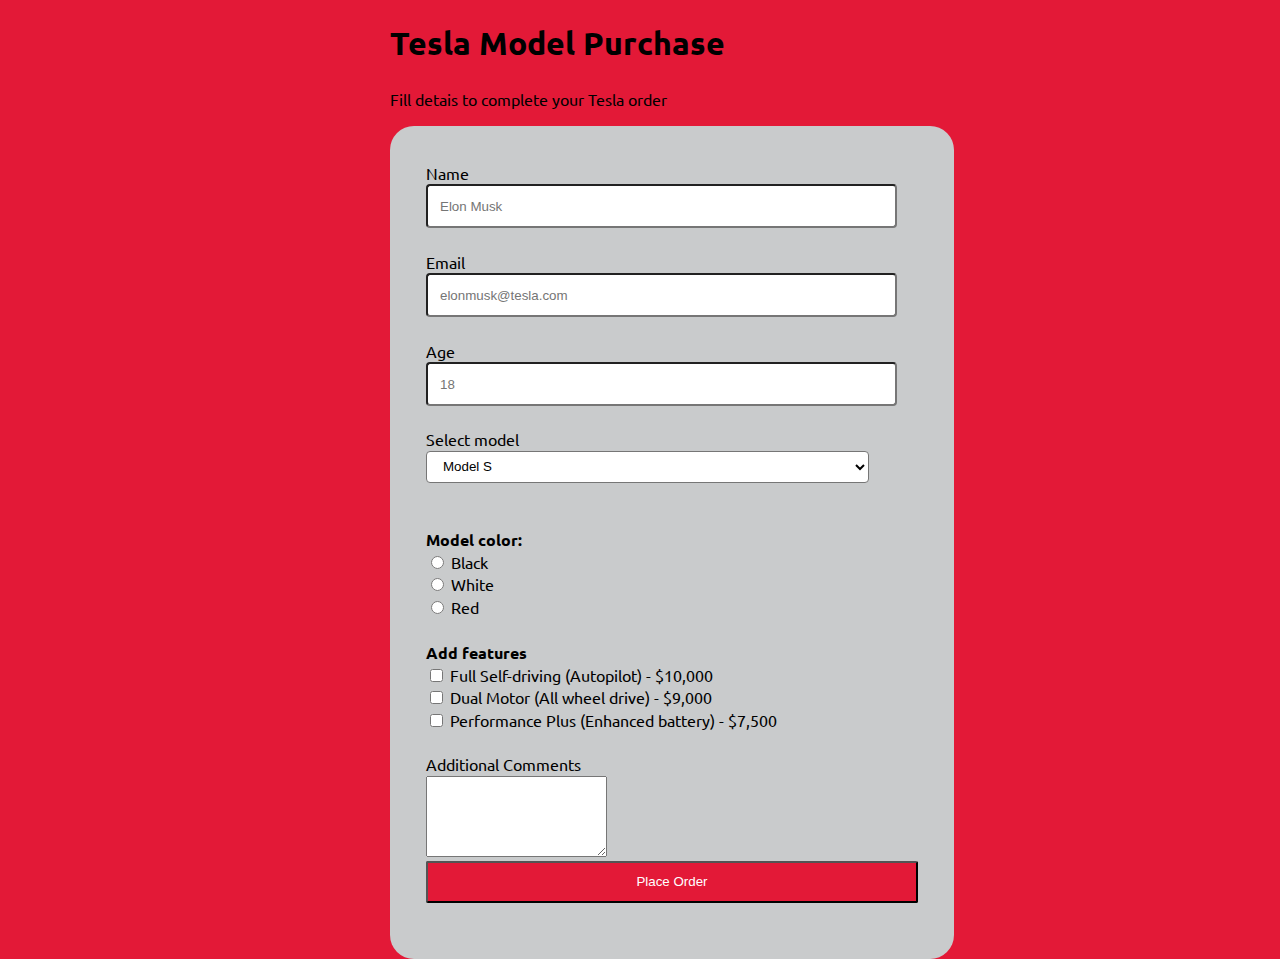
<file: Survey Form/index.html>
<!DOCTYPE html>
<html>
<link rel="stylesheet" type"text/css" href="form.css">
</link>

<Header>
<h1 id="title">Tesla Model Purchase</h1>
</Header>

<body>
<p id="description">Fill detais to complete your Tesla order</p>

<form id="survey-form">
  <div class="input-headings">

 <label for="name" id="name-label"> Name </label>
 <input id="name" type="text" name="name" placeholder="Elon Musk"  class="form-inputs" 
  required></input>
 <br>
  
 <label for="email" id="email-label"> Email </label>
 <input id="email" type=" email" name="email" placeholder="elonmusk@tesla.com" class="form-inputs" required></input>
 <br>
 
 <label for="number" id="number-label"> Age </label>
 <input id="number" type="number" name="number" placeholder="18" min="18" max="100" class="form-inputs" required></input>
 <br>
 
 <label for="dropdown" id="model"> Select model </label>
 <select id="dropdown" class="form-inputs">
  <option value="Model_S"> Model S </option>
  <option value="Model_3"> Model 3 </option>
  <option value="Model_X"> Model X </option>
  <option value="Model_Y"> Model Y </option>
  <option value="Cyber_Truck"> Cyber Truck </option>
 </select>
 <br>
 <br>
 
 <label for="model_color" id="model_color"> <b> Model color: </b> </label>
  <br>
  <input id="model_color" type="radio" id="black" name="color" value="black">
  <label for="model_color"> Black </label>
  <br>
  <input id="model_color" type="radio" id="white" name="color" value="white">
  <label for="model_color"> White </label>
  <br>
  <input id="model_color" type="radio" id="red" name="color" value="red">
  <label for="model_color"> Red </label>
  <br>
  <br>
  
  <label for="features"> <b> Add features </b> </label>
  <br>
  <input id="checkbox" type="checkbox" name="features" value="autopilot">
  <label for="checkbox"> Full Self-driving (Autopilot) - $10,000 </label>
  <br>
  <input id="checkbox" type="checkbox" name="features" value="dual_motor">
  <label for="checkbox"> Dual Motor (All wheel drive) - $9,000 </label>
  <br>
  <input id="checkbox" type="checkbox" name="features" value="battery">
  <label for="checkbox"> Performance Plus (Enhanced battery) - $7,500 </label>
  <br>
  <br>
  
  
  <label id="textarea"> Additional Comments </label>
  <br>
  <textarea id="textarea" name="instructions" rows="5" clos="40">
  
  </textarea>
  <br>
  
  <input id="submit" type="submit" value="Place Order" class="submit-button">
  </div>
  </form>
  
  </body>
  </html>
</file>
<file: Survey Form/form.css>
@import url('https://fonts.googleapis.com/css2?family=Shippori+Mincho+B1&family=Ubuntu&display=swap');


body {
  font-family: Ubuntu;
  line-height: 1.4;
  background-color: #E31937;
  width: 500px;
  margin: auto;
}

form {
  background: #C9CBCC;
  padding: 2rem 2rem;
  border-radius: 1.5rem;
  width: 500px;
  margin: auto;
}

.submit-button{
  width: 100%;
  padding: 0.7rem;
  background: #E31937;
  color: white;
  border-radius: 2px;
  cursor:pointer;
}

.input-headings{
  margin: 0 auto 1.25rem auto;
  padding: 0.25rem; 
}
.form-inputs{
  display: block;
  width: 90%;
  height: 2rem;
  padding: 0.25rem 0.75rem;
  background-color: #fff;
  border: 1px solid #cedida;
  border-radius: 0.25rem;
  
}
</file>
